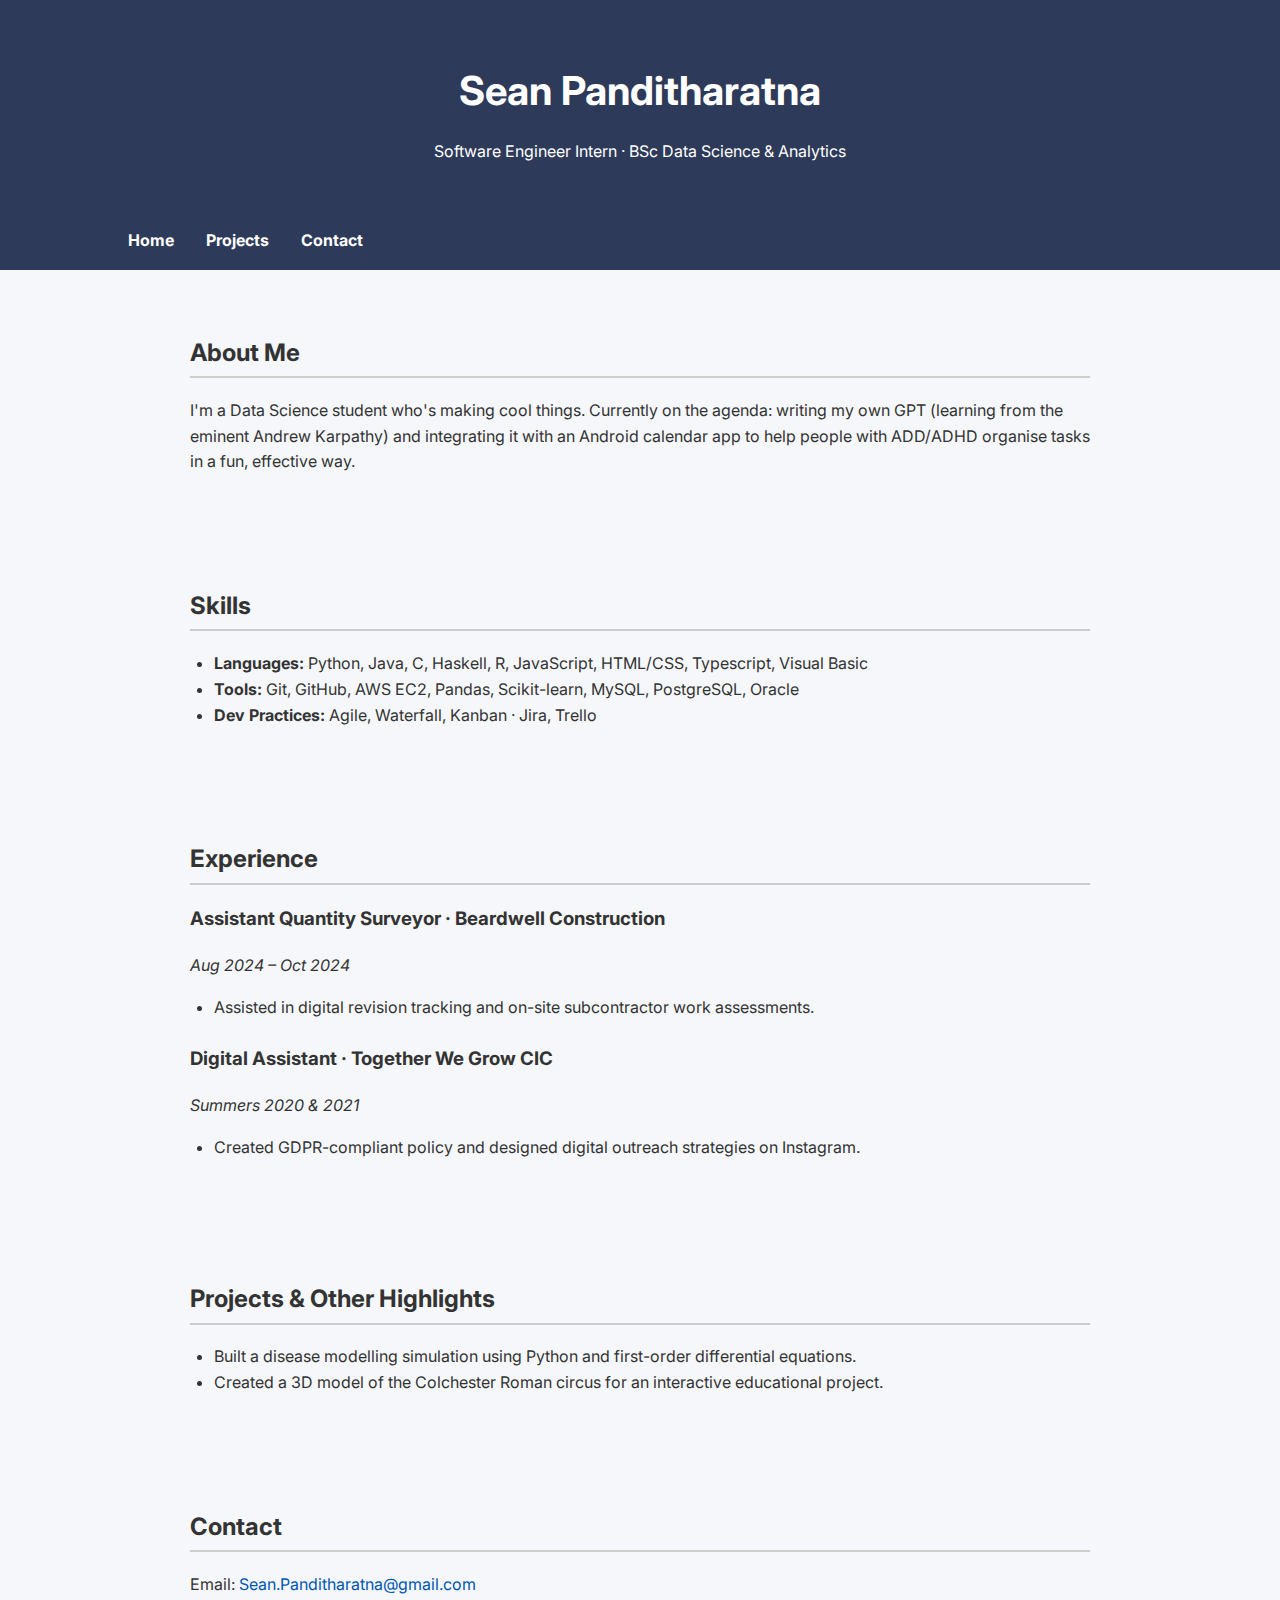
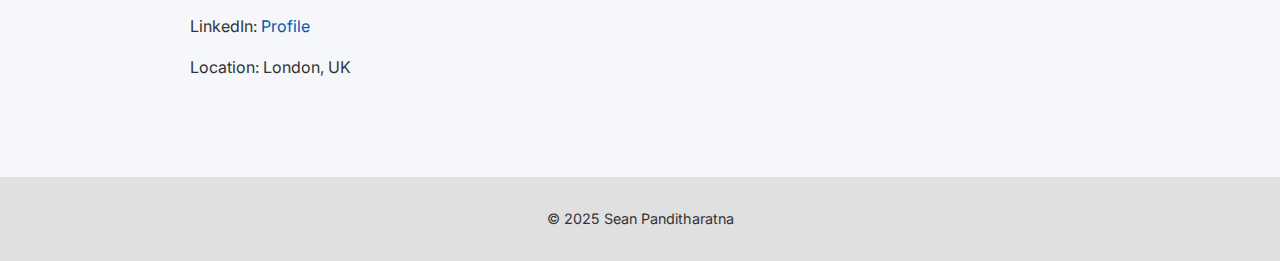
<file: index.html>
<!DOCTYPE html>
<html lang="en">
    
<head>
  <meta charset="UTF-8" />
  <meta name="viewport" content="width=device-width, initial-scale=1.0"/>
  <title>Sean Panditharatna | Portfolio</title>
  <link rel="stylesheet" href="style.css" />
  <link href="https://fonts.googleapis.com/css2?family=Inter:wght@400;700&display=swap" rel="stylesheet">
</head>
<body>
    
  <header>
    <h1>Sean Panditharatna</h1>
    <p>Software Engineer Intern · BSc Data Science & Analytics</p>
  </header>
  <nav>
    <ul class="navbar">
      <li><a href="index.html">Home</a></li>
      <li><a href="projects.html">Projects</a></li>
      <li><a href="contact.html">Contact</a></li>
    </ul>
  </nav>

  <section class="about">
    <h2>About Me</h2>
    <p>
      I'm a Data Science student who's making cool things. Currently on the agenda: writing my own GPT (learning from the eminent Andrew Karpathy) and integrating it with an Android calendar app to help people with ADD/ADHD organise tasks in a fun, effective way.
    </p>
  </section>

  <section class="skills">
    <h2>Skills</h2>
    <ul>
      <li><strong>Languages:</strong> Python, Java, C, Haskell, R, JavaScript, HTML/CSS, Typescript, Visual Basic</li>
      <li><strong>Tools:</strong> Git, GitHub, AWS EC2, Pandas, Scikit-learn, MySQL, PostgreSQL, Oracle</li>
      <li><strong>Dev Practices:</strong> Agile, Waterfall, Kanban · Jira, Trello</li>
    </ul>
  </section>

  <section class="experience">
    <h2>Experience</h2>
    <div class="job">
      <h3>Assistant Quantity Surveyor · Beardwell Construction</h3>
      <p><em>Aug 2024 – Oct 2024</em></p>
      <ul>
        <li>Assisted in digital revision tracking and on-site subcontractor work assessments.</li>
      </ul>
    </div>
    <div class="job">
      <h3>Digital Assistant · Together We Grow CIC</h3>
      <p><em>Summers 2020 & 2021</em></p>
      <ul>
        <li>Created GDPR-compliant policy and designed digital outreach strategies on Instagram.</li>
      </ul>
    </div>
  </section>

  <section class="projects">
    <h2>Projects & Other Highlights</h2>
    <ul>
      <li>Built a disease modelling simulation using Python and first-order differential equations.</li>
      <li>Created a 3D model of the Colchester Roman circus for an interactive educational project.</li>
    </ul>
  </section>

  <section class="contact">
    <h2>Contact</h2>
    <p>Email: <a href="mailto:Sean.Panditharatna@gmail.com">Sean.Panditharatna@gmail.com</a></p>
    <p>LinkedIn: <a href="https://www.linkedin.com/in/sean-panditharatna-29b4801b3/" target="_blank">Profile</a></p>
    <p>Location: London, UK</p>
  </section>

  <footer>
    <p>© 2025 Sean Panditharatna</p>
  </footer>
</body>
</html>
</file>
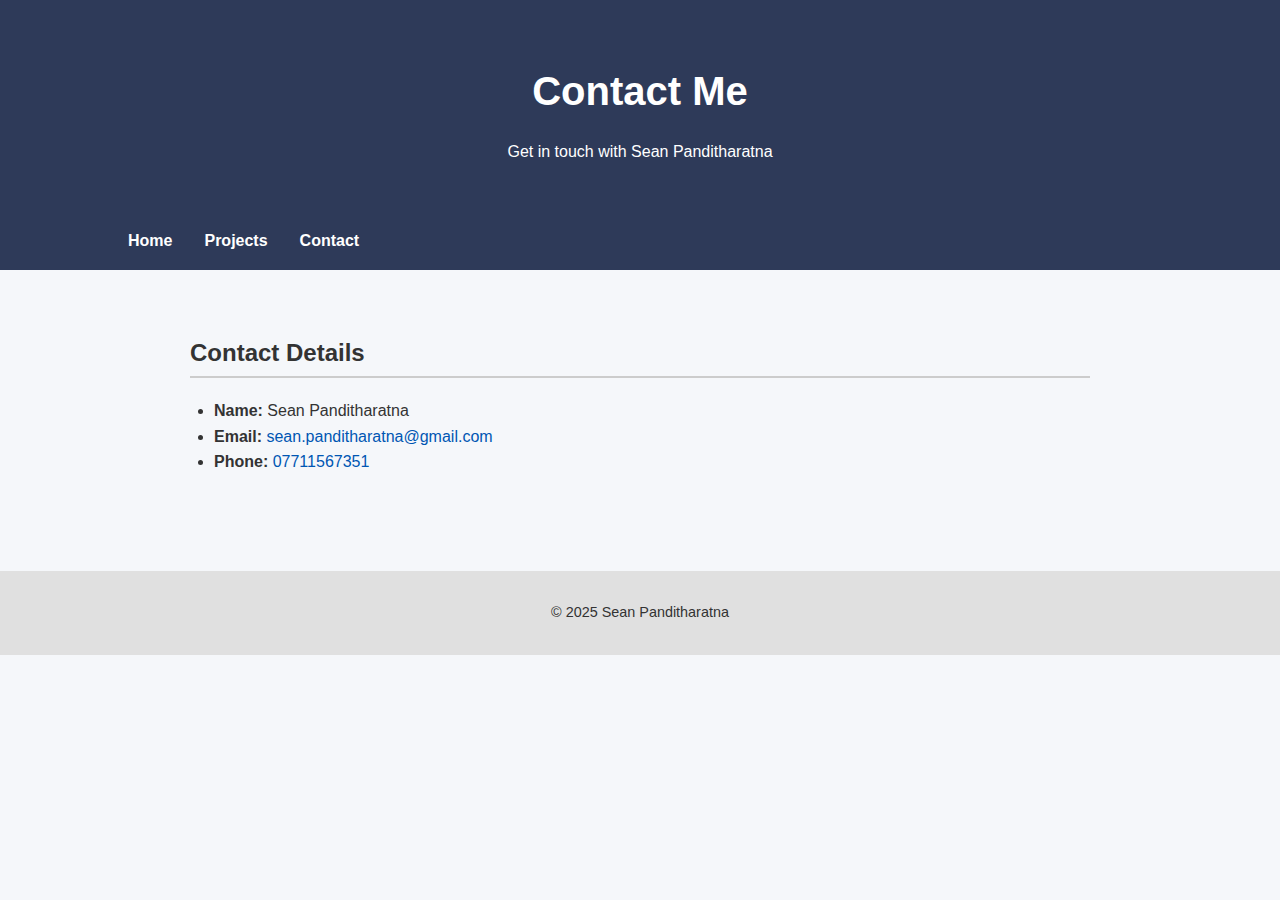
<file: contact.html>
<!DOCTYPE html>
<html lang="en">
<head>
  <meta charset="UTF-8" />
  <meta name="viewport" content="width=device-width, initial-scale=1.0"/>
  <title>Contact | Sean Panditharatna</title>
  <link rel="stylesheet" href="style.css" />
</head>
<body>
  <header>
    <h1>Contact Me</h1>
    <p>Get in touch with Sean Panditharatna</p>
  </header>

  <nav>
    <ul class="navbar">
      <li><a href="index.html">Home</a></li>
      <li><a href="projects.html">Projects</a></li>
      <li><a href="contact.html" class="active">Contact</a></li>
    </ul>
  </nav>  

  <section>
    <h2>Contact Details</h2>
    <ul>
      <li><strong>Name:</strong> Sean Panditharatna</li>
      <li><strong>Email:</strong> <a href="mailto:sean.panditharatna@gmail.com">sean.panditharatna@gmail.com</a></li>
      <li><strong>Phone:</strong> <a href="tel:+947711567351">07711567351</a></li>
    </ul>
  </section>

  <footer>
    <p>© 2025 Sean Panditharatna</p>
  </footer>
</body>
</html>
</file>
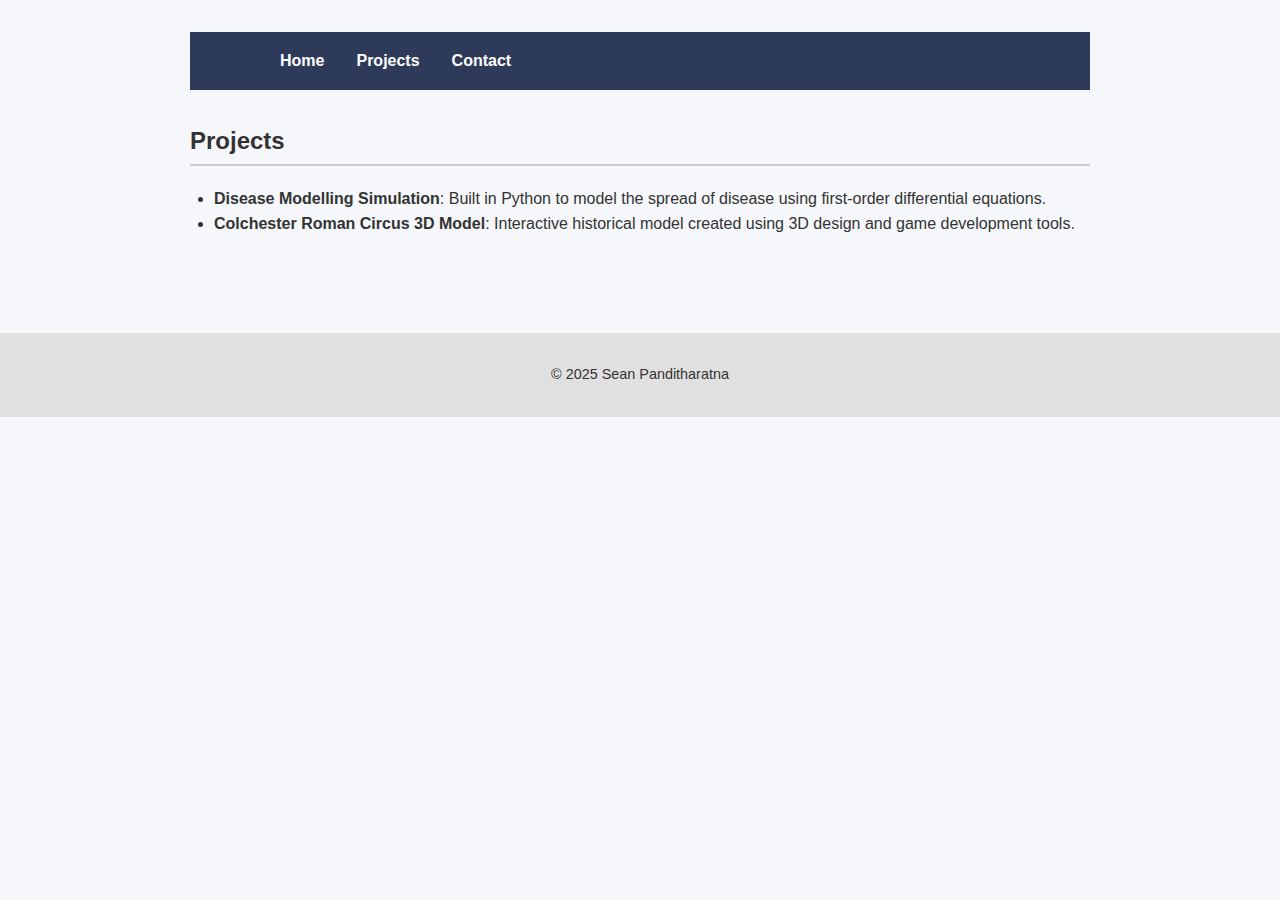
<file: projects.html>
<!DOCTYPE html>



<html lang="en">
<head>
  <meta charset="UTF-8" />
  <meta name="viewport" content="width=device-width, initial-scale=1.0"/>
  <title>Projects | Sean Panditharatna</title>
  <link rel="stylesheet" href="style.css" />
</head>
<body>
    

  <section>
    <nav>
        <ul class="navbar">
          <li><a href="index.html">Home</a></li>
          <li><a href="projects.html">Projects</a></li>
          <li><a href="contact.html">Contact</a></li>
        </ul>
      </nav>
  
    <h2>Projects</h2>
    <ul>
      <li><strong>Disease Modelling Simulation</strong>: Built in Python to model the spread of disease using first-order differential equations.</li>
      <li><strong>Colchester Roman Circus 3D Model</strong>: Interactive historical model created using 3D design and game development tools.</li>
      <!-- Add more projects here -->
    </ul>
  </section>

  <footer>
    <p>© 2025 Sean Panditharatna</p>
  </footer>
</body>
</html>
</file>
<file: style.css>
body {
    font-family: 'Inter', sans-serif;
    margin: 0;
    padding: 0;
    background: #f5f7fa;
    color: #333;
    line-height: 1.6;
  }
  
  header {
    background: #2e3a59;
    color: white;
    text-align: center;
    padding: 2rem 1rem;
  }
  
  h1 {
    margin-bottom: 0.5rem;
    font-size: 2.5rem;
  }
  
  section {
    padding: 2rem 10%;
    max-width: 900px;
    margin: auto;
  }
  
  h2 {
    border-bottom: 2px solid #ccc;
    padding-bottom: 0.25rem;
    margin-top: 2rem;
  }
  
  ul {
    padding-left: 1.5rem;
  }
  
  .job {
    margin-bottom: 1.5rem;
  }
  
  a {
    color: #0056b3;
    text-decoration: none;
  }
  
  a:hover {
    text-decoration: underline;
  }
  
  footer {
    text-align: center;
    background: #e0e0e0;
    padding: 1rem;
    margin-top: 3rem;
    font-size: 0.9rem;
  }

  .navbar {
    list-style: none;
    margin: 0;
    padding: 1rem 10%;
    background-color: #2e3a59;
    display: flex;
    gap: 2rem;
  }
  
  .navbar li {
    display: inline;
  }
  
  .navbar a {
    color: white;
    text-decoration: none;
    font-weight: bold;
  }
  
  .navbar a:hover {
    text-decoration: underline;
  }

.project-card {
  background: #ffffff;
  border: 1px solid #ccc;
  border-radius: 10px;
  padding: 1.5rem;
  margin: 2rem 0;
  box-shadow: 0 4px 10px rgba(0, 0, 0, 0.05);
}

.project-card h3 {
  margin-top: 0;
  color: #2e3a59;
}

.download-btn {
  display: inline-block;
  margin: 1rem auto 1.5rem;
  padding: 0.6rem 1.2rem;
  background-color: #2e3a59;
  color: white;
  text-decoration: none;
  font-weight: bold;
  border-radius: 5px;
  transition: background-color 0.3s ease;
}

.download-btn:hover {
  background-color: #40517a;
}
</file>
